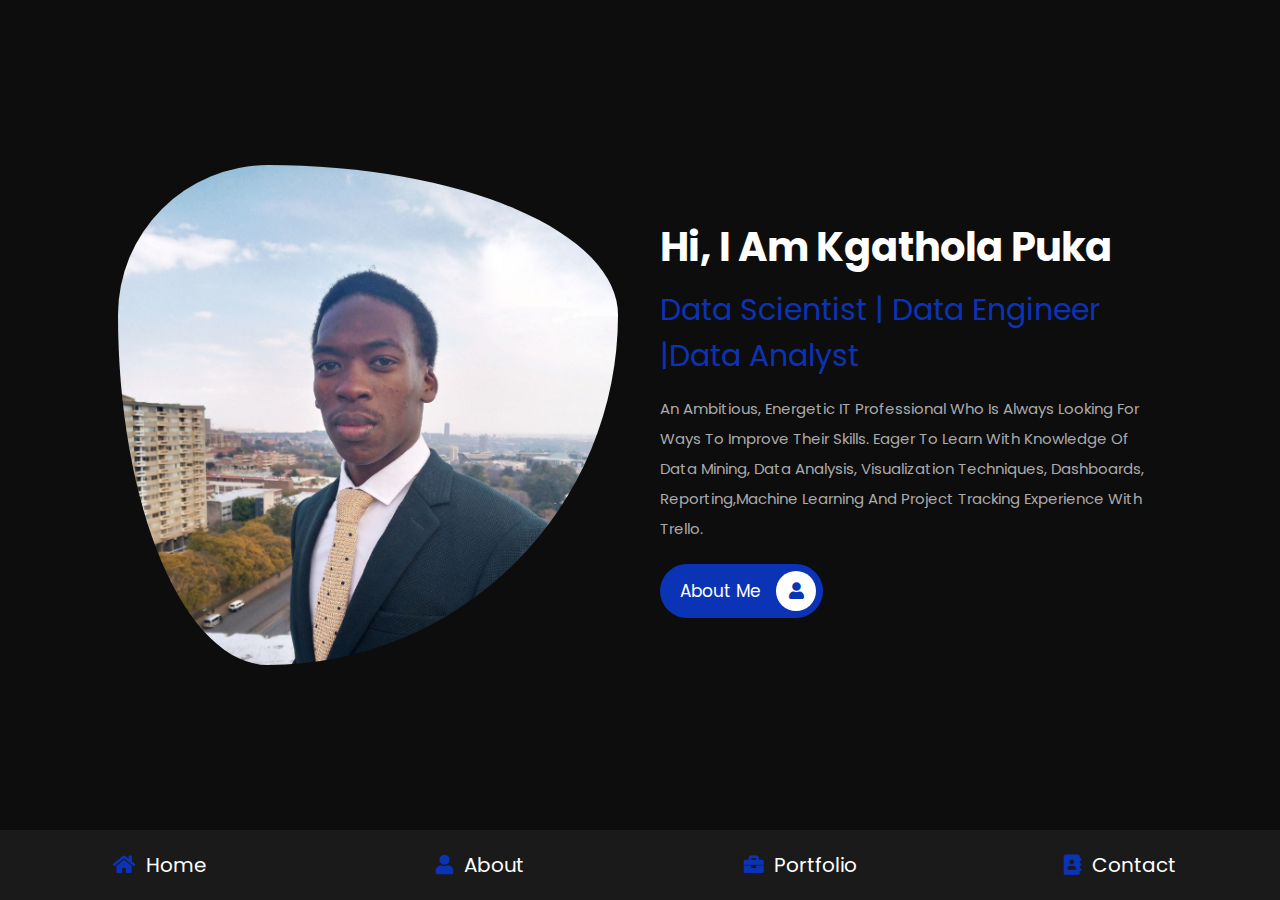
<file: index.html>
<!DOCTYPE html>
<html lang="en">
<head>
    <meta charset="UTF-8">
    <meta http-equiv="X-UA-Compatible" content="IE=edge">
    <meta name="viewport" content="width=device-width, initial-scale=1.0">
    <title>Kgathola Puka</title>

    <!-- font awesome cdn link  -->
    <link rel="stylesheet" href="https://cdnjs.cloudflare.com/ajax/libs/font-awesome/5.15.4/css/all.min.css">

    <!-- custom css file link  -->
    <link rel="stylesheet" href="css/style.css">

</head>
<body>
    
<!-- navbar section starts  -->

<nav class="navbar">
    <a href="index.html"> <i class="fas fa-home"></i> <span>home</span> </a>
    <a href="about.html"> <i class="fas fa-user"></i> <span>about</span> </a>
    <a href="portfolio.html"> <i class="fas fa-briefcase"></i> <span>portfolio</span> </a>
    <a href="contact.html"> <i class="fas fa-address-book"></i> <span>contact</span> </a>
</nav>

<!-- navbar section ends -->

<!-- home section starts  -->

<section class="home">

    <div class="image">
        <img src="images/My project-1.jpg" alt="">
    </div>

    <div class="content">
        <h3>Hi, i am Kgathola Puka</h3>
        <span>Data Scientist | Data Engineer |Data analyst </span>
        <p>An ambitious, energetic IT professional who is always looking for ways to improve their skills. 
            Eager to learn with knowledge of data mining, data analysis, visualization techniques, dashboards, reporting,Machine learning and project tracking experience with Trello.</p>
        <a href="about.html" class="btn"> about me <i class="fas fa-user"></i> </a>
    </div>

</section>

<!-- home section ends -->

</body>
</html>
</file>
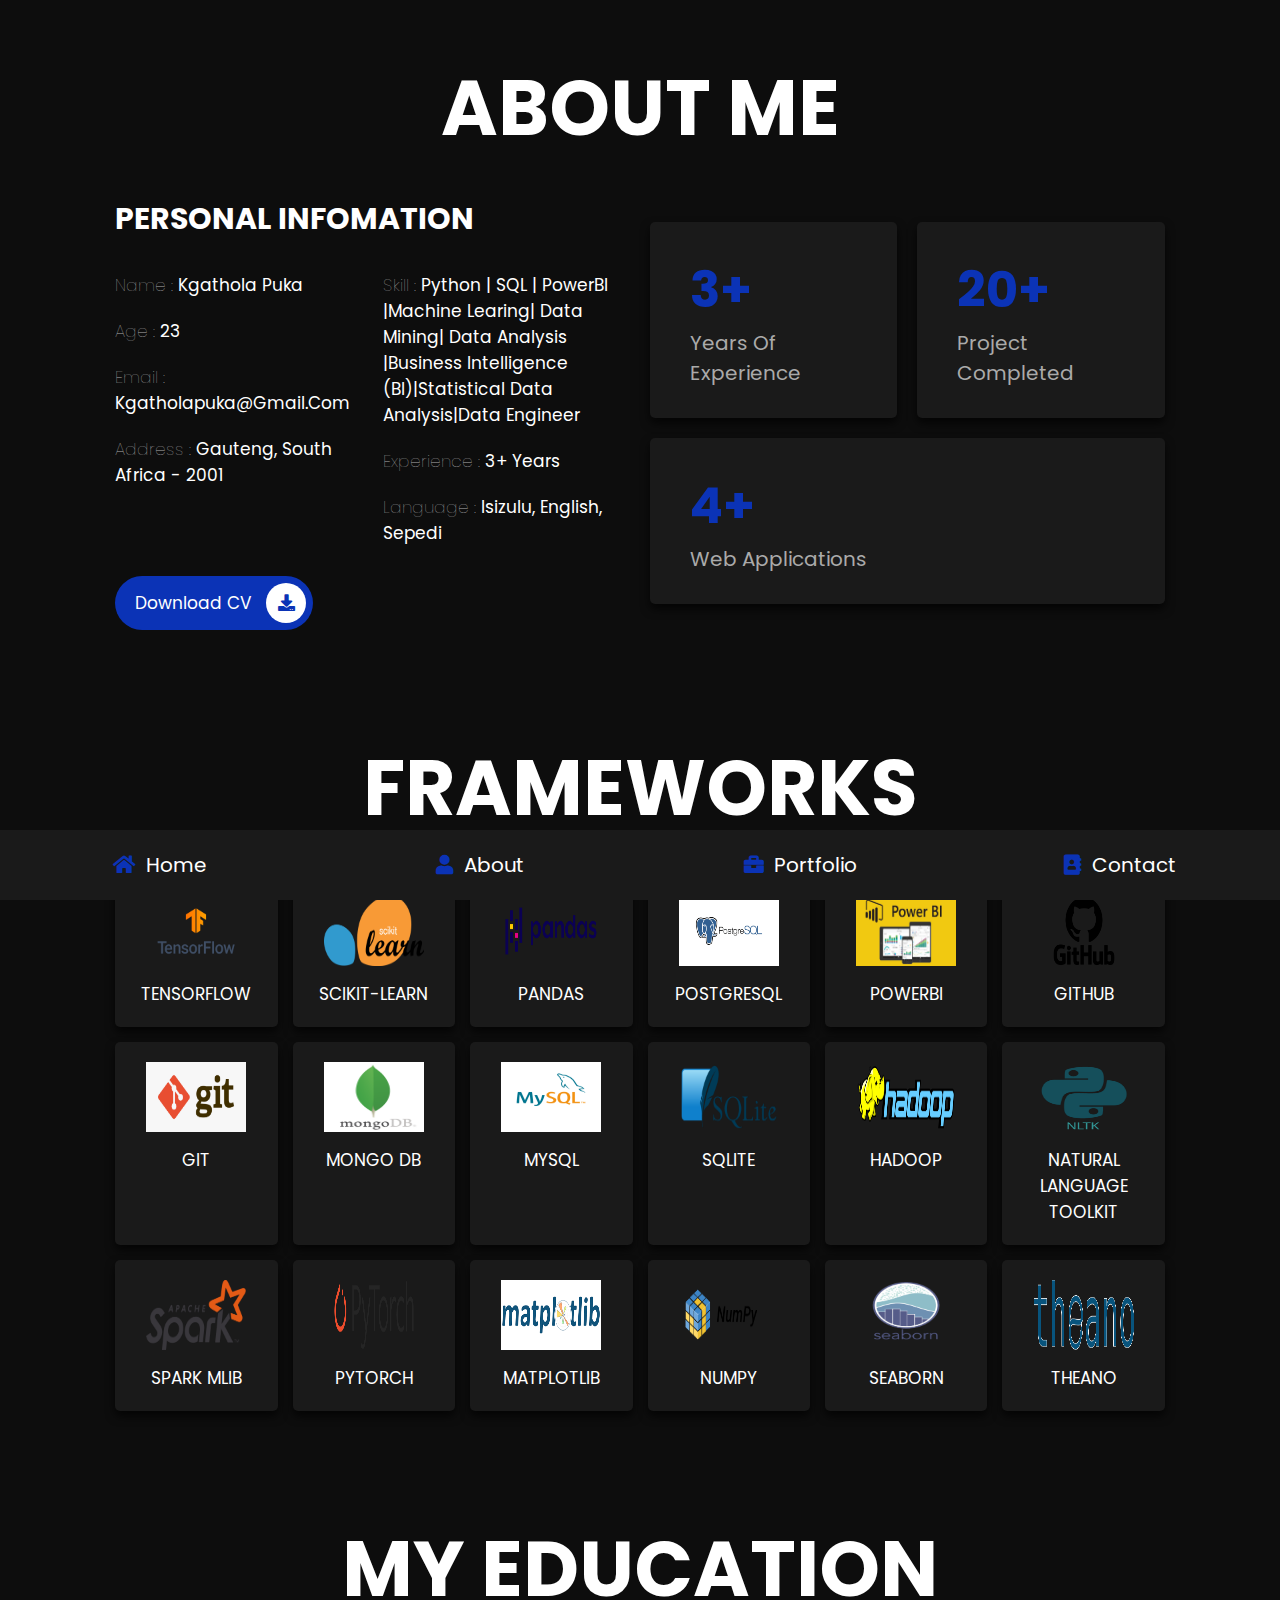
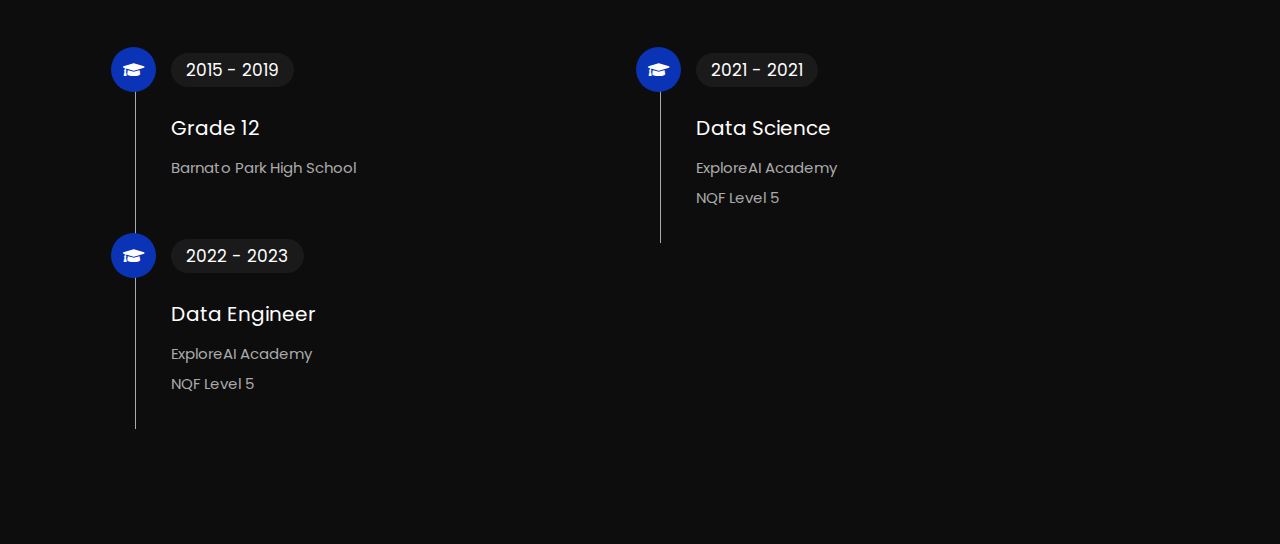
<file: about.html>
<!DOCTYPE html>
<html lang="en">
<head>
    <meta charset="UTF-8">
    <meta http-equiv="X-UA-Compatible" content="IE=edge">
    <meta name="viewport" content="width=device-width, initial-scale=1.0">
    <title>Kgathola Puka</title>

    <!-- font awesome cdn link  -->
    <link rel="stylesheet" href="https://cdnjs.cloudflare.com/ajax/libs/font-awesome/5.15.4/css/all.min.css">

    <!-- custom css file link  -->
    <link rel="stylesheet" href="css/style.css">

</head>
<body>
    
<!-- navbar section starts  -->

<nav class="navbar">
    <a href="index.html"> <i class="fas fa-home"></i> <span>home</span> </a>
    <a href="about.html"> <i class="fas fa-user"></i> <span>about</span> </a>
    <a href="portfolio.html"> <i class="fas fa-briefcase"></i> <span>portfolio</span> </a>
    <a href="contact.html"> <i class="fas fa-address-book"></i> <span>contact</span> </a>
</nav>

<!-- navbar section ends -->

<!-- about section starts  -->

<section class="about">

    <h1 class="heading"> About <span>me</span> </h1>

    <div class="row">

        <div class="info-container">

            <h1>Personal infomation</h1>

            <div class="box-container">

                <div class="box">
                    <h3> <span>name : </span> Kgathola Puka </h3>
                    <h3> <span>age : </span> 23 </h3>
                    <h3> <span>email : </span> kgatholapuka@gmail.com</h3>
                    <h3> <span>address : </span> Gauteng, South Africa - 2001 </h3>
                </div>
    
                <div class="box">
                    <h3> <span>skill : </span>  Python | SQL  | PowerBI |Machine Learing|
                        Data Mining| Data Analysis |Business Intelligence (BI)|Statistical Data Analysis|Data Engineer </h3>
                    <h3> <span>experience : </span> 3+ years </h3>
                    <h3> <span>language : </span> Isizulu, English, Sepedi </h3>
                </div>

            </div>

            <a href="KgatholaPukaResume (1).pdf" class="btn"> Download CV <i class="fas fa-download"></i> </a>

        </div>

        <div class="count-container">

            <div class="box">
                <h3>3+</h3>
                <p>Years of experience</p>
            </div>


            <div class="box">
                <h3>20+</h3>
                <p>Project completed</p>
            </div>

            <div class="box">
                <h3>4+</h3>
                <p>Web Applications</p>
            </div>

        </div>

    </div>

</section>

<!-- about section ends -->

<!-- skills section starts  -->

<section class="skills">

    <h1 class="heading"> Frameworks </h1>

    <div class="box-container">
        <div class="box">
            <img src="images/TensorFlow_logo.svg.png"  width="100" height="100">
            <h3>TensorFlow</h3>
        </div>
        <div class="box">
            <img src="images/1200px-Scikit_learn_logo_small.svg.png"  width="100" height="100">
            <h3>Scikit-learn</h3>
        </div>
        <div class="box">
            <img src="images/Pandas_logo.svg.png"  width="100" height="100">
            <h3>Pandas</h3>
        </div>
        <div class="box">
            <img src="images/postgres-logo.png"  width="100" height="100">
            <h3>PostgreSQL</h3>
        </div>
        <div class="box">
            <img src="images/power-BI.png"  width="100" height="100">
            <h3>Powerbi</h3>
        </div>
        <div class="box">
            <img src="images/GitHub-Logo.png"  width="100" height="100">
            <h3>Github</h3>
        </div>
        <div class="box">
            <img src="images/1_oMC83-7fB27k1tTMxDfRaQ.png"  width="100" height="100">
            <h3>Git</h3>
        </div>
        <div class="box">
            <img src="images/mdb.png"  width="100" height="100">
            <h3>Mongo DB</h3>
        </div>
        <div class="box">
            <img src="images/mysql.png"  width="100" height="100">
            <h3>Mysql</h3>
        </div>
        <div class="box">
            <img src="images/SQLite370.svg.png"  width="100" height="100">
            <h3>sqlite</h3>
        </div>
        <div class="box">
            <img src="images/1280px-Hadoop_logo.svg.png"  width="100" height="100">
            <h3>Hadoop</h3>
        </div>
        <div class="box">
            <img src="images/0_zKRz1UgqpOZ4bvuA.png"  width="100" height="100">
            <h3>Natural Language Toolkit</h3>
        </div>
        <div class="box">
            <img src="images/Apache_Spark_logo.svg.png"  width="100" height="100">
            <h3>Spark MLib</h3>
        </div>
        <div class="box">
            <img src="images/Pytorch_logo.png"  width="100" height="100">
            <h3>PyTorch</h3>
        </div>
        <div class="box">
            <img src="images/images.png"  width="100" height="100">
            <h3>Matplotlib</h3>
        </div>
        <div class="box">
            <img src="images/num.png"  width="100" height="100">
            <h3>Numpy</h3>
        </div>
        <div class="box">
            <img src="images/sea.png"  width="100" height="100">
            <h3>Seaborn</h3>
        </div>
        <div class="box">
            <img src="images/theano.png" width="100" height="100" >
            <h3>THEANO</h3>
        </div>
    </div>

</section>

<!-- skills section ends -->

<!-- education section starts  -->

<section class="education">

    <h1 class="heading"> <span>My</span> Education </h1>

    <div class="box-container">

        <div class="box">
            <i class="fas fa-graduation-cap"></i>
            <span>2015 - 2019</span>
            <h3>Grade 12</h3>
            <p>Barnato Park High School</p>
        </div>
        
        <div class="box">
            <i class="fas fa-graduation-cap"></i>
            <span>2021 - 2021</span>
            <h3>Data Science</h3>
            <p>ExploreAI Academy</p>
            <p>NQF Level 5</p>
        </div>

        <div class="box">
            <i class="fas fa-graduation-cap"></i>
            <span>2022 - 2023</span>
            <h3>Data Engineer</h3>
            <p>ExploreAI Academy</p>
            <p>NQF Level 5</p>
        </div>

        

    </div>

</section>

<!-- education section ends -->

</body>
</html>
</file>
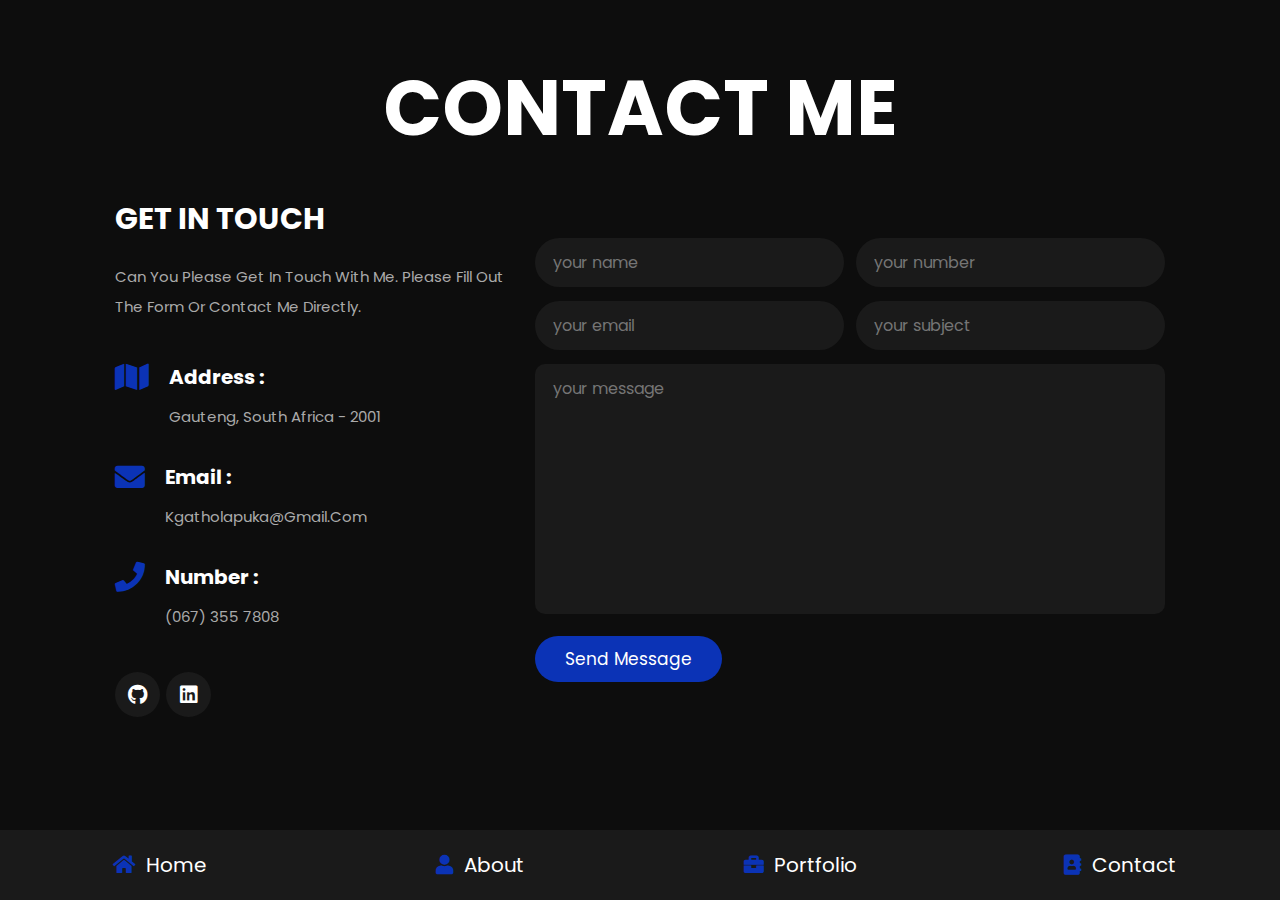
<file: contact.html>
<!DOCTYPE html>
<html lang="en">
<head>
    <meta charset="UTF-8">
    <meta http-equiv="X-UA-Compatible" content="IE=edge">
    <meta name="viewport" content="width=device-width, initial-scale=1.0">
    <title>Kgathola Puka</title>

    <!-- font awesome cdn link  -->
    <link rel="stylesheet" href="https://cdnjs.cloudflare.com/ajax/libs/font-awesome/5.15.4/css/all.min.css">

    <!-- custom css file link  -->
    <link rel="stylesheet" href="css/style.css">

</head>
<body>
    
<!-- navbar section starts  -->

<nav class="navbar">
    <a href="index.html"> <i class="fas fa-home"></i> <span>home</span> </a>
    <a href="about.html"> <i class="fas fa-user"></i> <span>about</span> </a>
    <a href="portfolio.html"> <i class="fas fa-briefcase"></i> <span>portfolio</span> </a>
    <a href="contact.html"> <i class="fas fa-address-book"></i> <span>contact</span> </a>
</nav>

<!-- navbar section ends -->

<!-- contact section starts  -->

<section class="contact">

<h1 class="heading"> Contact <span>me</span> </h1>

<div class="row">

    <div class="info-container">

        <h1>get in touch</h1>

        <p>Can you please get in touch with me. Please fill out the form or contact me directly.</p>

        <div class="box-container">

            <div class="box">
                <i class="fas fa-map"></i>
                <div class="info">
                    <h3>address :</h3>
                    <p>Gauteng, South Africa - 2001</p>
                </div>
            </div>

            <div class="box">
                <i class="fas fa-envelope"></i>
                <div class="info">
                    <h3>email :</h3>
                    <p>kgatholapuka@gmail.com</p>
                </div>
            </div>

            <div class="box">
                <i class="fas fa-phone"></i>
                <div class="info">
                    <h3>number :</h3>
                    <p>(067) 355 7808</p>
                </div>
            </div>

        </div>

        <div class="share">
            <a href="https://github.com/kgatholapuka" class="fab fa-github"></a>
            <a href="https://www.linkedin.com/in/kgathola-puka-994295226/"class="fab fa-linkedin"></a>
        </div>

    </div>

    <form action="https://formsubmit.co/kgatholapuka@gmail.com" method="POST">

        <div class="inputBox">
            <input type="text" placeholder="your name">
            <input type="number" placeholder="your number">
        </div>

        <div class="inputBox">
            <input type="email" placeholder="your email">
            <input type="text" placeholder="your subject">
        </div>

        <textarea name="" placeholder="your message" id="" cols="30" rows="10"></textarea>

        <input type="submit" value="send message" class="btn">

    </form>

</div>

</section>

<!-- contact section ends -->

</body>
</html>
</file>
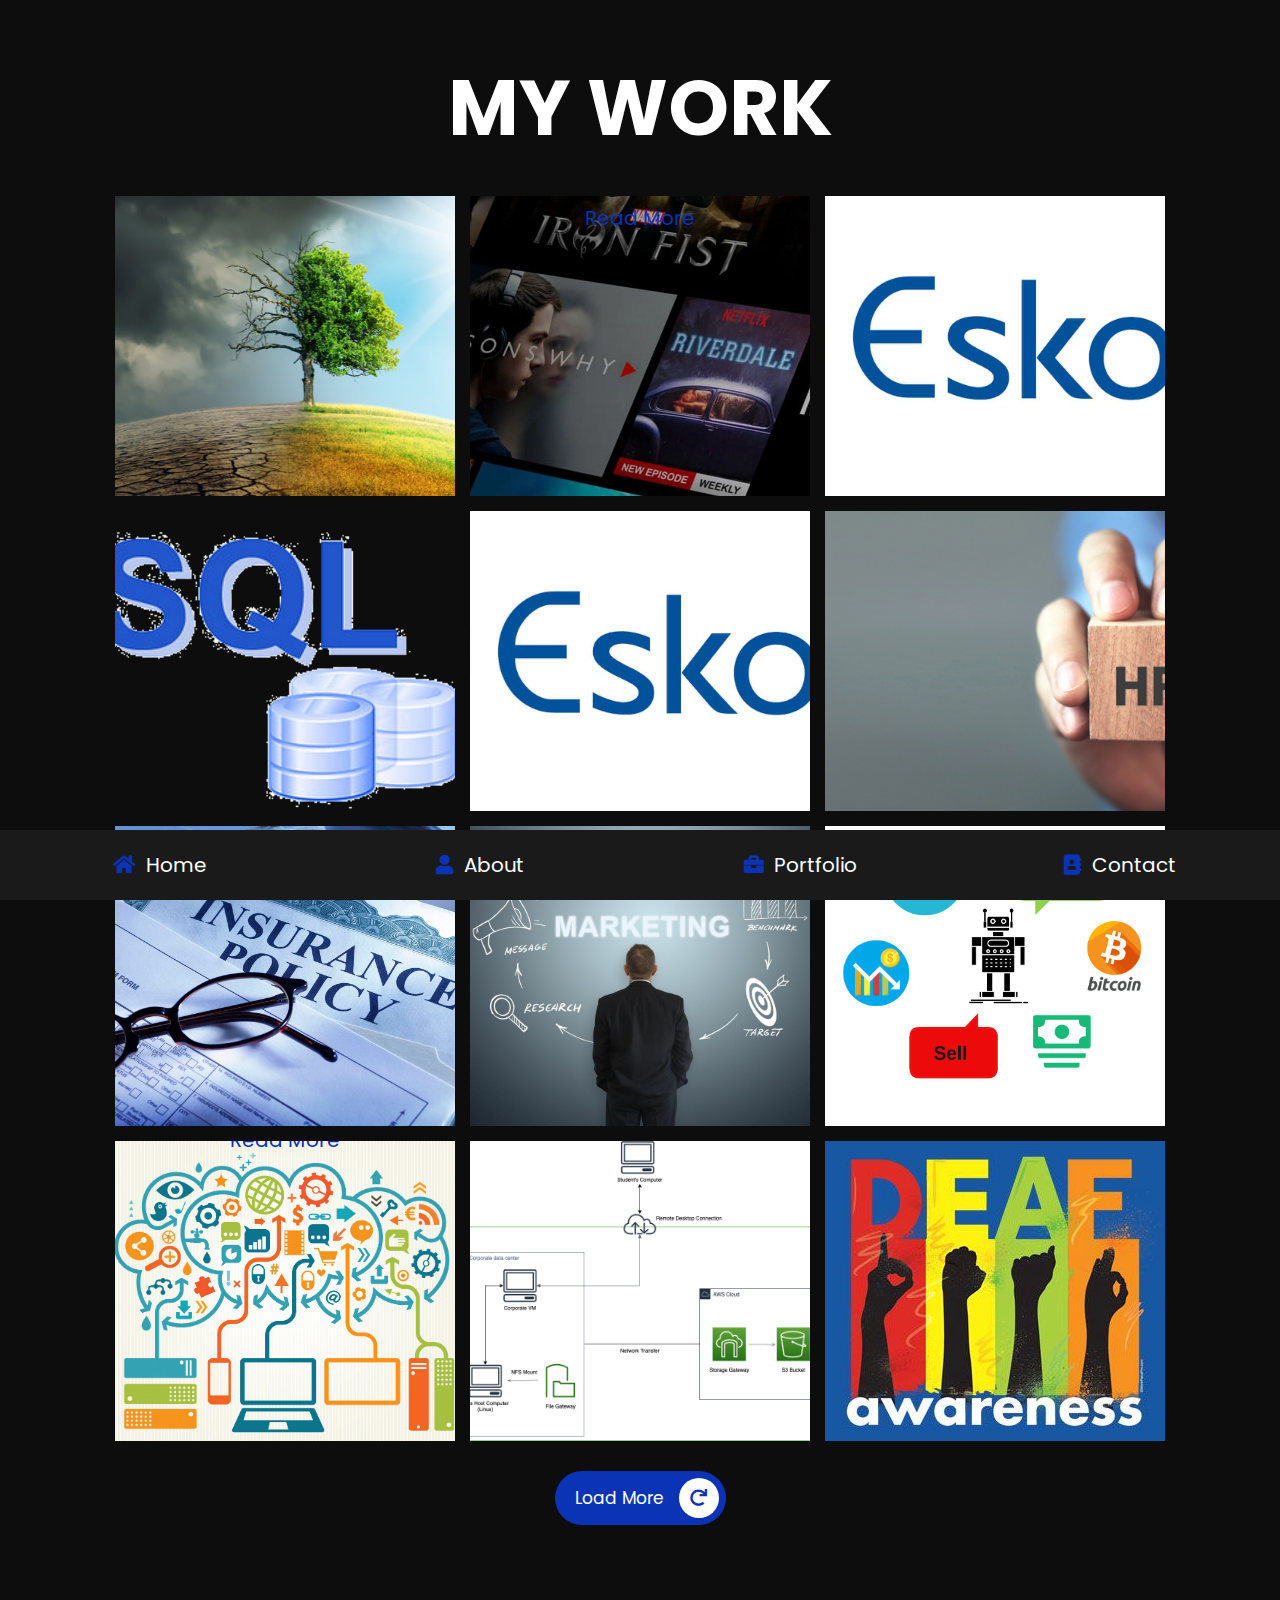
<file: portfolio.html>
<!DOCTYPE html>
<html lang="en">
<head>
    <meta charset="UTF-8">
    <meta http-equiv="X-UA-Compatible" content="IE=edge">
    <meta name="viewport" content="width=device-width, initial-scale=1.0">
    <title>Kgathola Puka</title>

    <!-- font awesome cdn link  -->
    <link rel="stylesheet" href="https://cdnjs.cloudflare.com/ajax/libs/font-awesome/5.15.4/css/all.min.css">

    <!-- custom css file link  -->
    <link rel="stylesheet" href="css/style.css">

</head>
<body>
    
<!-- navbar section starts  -->

<nav class="navbar">
    <a href="index.html"> <i class="fas fa-home"></i> <span>home</span> </a>
    <a href="about.html"> <i class="fas fa-user"></i> <span>about</span> </a>
    <a href="portfolio.html"> <i class="fas fa-briefcase"></i> <span>portfolio</span> </a>
    <a href="contact.html"> <i class="fas fa-address-book"></i> <span>contact</span> </a>
</nav>

<!-- navbar section ends -->

<!-- portfolio section starts  -->

<section class="portfolio">

    <h1 class="heading"> <span>My</span> work </h1>

    <div class="box-container">

        <div class="box">
            <img src="images/climate.jpg" alt="">
            <div class="content">
                <h3>Climate Change Prediction Project</h3>
                <p>The challenge during the Classification Sprint was creating a Machine Learning model 
                    that is able to classify whether or not a person believes in climate change</p>
                <a href="https://kgatholapuka-climate-change-predict-base-app-25lxzx.streamlitapp.com/">read more</a>
            </div>
        </div>

        <div class="box">
            <img src="images/76889recommender-system-for-movie-recommendation.jpg" alt="">
            <div class="content">
                <h3>Movie Recommendation System Prediction</h3>
                <p>We were challenged to construct a recommendation algorithm based on content or collaborative filtering, 
                    capable of accurately predicting how a user will rate a movie they have not yet viewed based on their historical preferences.</p>
                <a href="#">read more</a>
            </div>
        </div>
       
        <div class="box">
            <img src="images/Eskom-logo-lrg.jpg" alt="">
            <div class="content">
                <h3>Eskom Data Analysis</h3>
                <p>In this project, we'll use Power BI to create dashboards, connect to new data sources related to
                    Eskom's power generation, relocate the data sources, 
                   create new visual representations, and get the insights we need. Lead to.</p>
                <a href="https://app.powerbi.com/links/RTyNDq8Uek?ctid=1a79b29b-9fa4-4ec7-bab9-617c56046597&pbi_source=linkShare">read more</a>
            </div>
        </div>

        <div class="box">
            <img src="images/sql.png" alt="">
            <div class="content">
                <h3>SQL Data Analysis</h3>
                <p>I was provided with an unnormalised database, and was expected to normalise its contents to bring it into 3rd Normal Form (3NF).</p>
                <a href="https://github.com/kgatholapuka/SQL_project">read more</a>
            </div>
        </div>

        <div class="box">
            <img src="images/Eskom-logo-lrg.jpg" alt="">
            <div class="content">
                <h3>PYTHON-FOR-DATA-SCIENCE-PREDICT</h3>
                <p>I had to create Python Functions to compute and analyze Eskom data.</p>
                <a href="https://github.com/kgatholapuka/PYTHON-FOR-DATA-SCIENCE-PREDICT">read more</a>
            </div>
        </div>

        <div class="box">
            <img src="images/hr.jpeg" alt="">
            <div class="content">
                <h3>Human_Resources Data Analysis</h3>
                <p>we had to create a Dashobard using PowerBI. 
                    determining the root problem of the team's declining performance.</p>
                <a href="https://app.powerbi.com/groups/me/dashboards/67b5b79f-5173-42fc-8798-ef89a065fed3?ctid=1a79b29b-9fa4-4ec7-bab9-617c56046597&pbi_source=linkShare">read more</a>
            </div>
        </div>

        <div class="box">
            <img src="images/in.jpg" alt="">
            <div class="content">
                <h3>Insurance_Dashboard</h3>
                <p>we had to create a Dashobard using PowerBI. Using some facts about credit failures for a company.</p>
                <a href="https://app.powerbi.com/groups/me/dashboards/e0662683-5f48-4721-a47e-41cb1a29fec2?ctid=1a79b29b-9fa4-4ec7-bab9-617c56046597&pbi_source=linkShare">read more</a>
            </div>
        </div>

        <div class="box">
            <img src="images/mar.jpg" alt="">
            <div class="content">
                <h3>Marketing_Dashboard</h3>
                <p>We had to use PowerBI to develop a Dashobard as part of a school project. On how loans are promoted to customers, we also had access to data.</p>
                <a href="https://app.powerbi.com/groups/me/dashboards/e14a3c5e-a0ff-4614-9abb-9c483e1eb4a4?ctid=1a79b29b-9fa4-4ec7-bab9-617c56046597&pbi_source=linkShare">read more</a>
            </div>
        </div>

        <div class="box">
            <img src="images/TradingBot.jpg" alt="">
            <div class="content">
                <h3>Processing Big Data</h3>
                <p>In this project, as a Data Engineer tasked with ingesting and transforming stock market data into a readable, reliable, and robust format. This stock market data contains historical daily prices for all tickers currently trading on Nasdaq.</p>
                <a href="https://github.com/kgatholapuka/processing-big-data-predict">read more</a>
            </div>
        </div>

        <div class="box">
            <img src="images/Moving-big-data-to-the-cloud.jpg" alt="">
            <div class="content">
                <h3>Moving Big Data</h3>
                <p>In this project, I'm tasked with migrating an on-premise application to the cloud.The application is a containerised Airflow data pipeline that will be used to support the movement
                    of stock data from a source location to a target destination.
                </p>
                <a href="https://github.com/kgatholapuka/moving-big-data-predict">read more</a>
            </div>
        </div>

        <div class="box">
            <img src="images/on-prem.png" alt="">
            <div class="content">
                <h3>Storing Big Data</h3>
                <p>In this project, I'm tasked with setting up an on-premise source connection, along with a real-time streaming data connection.</p>
                <a href="https://github.com/kgatholapuka/storing-big-data-predict">read more</a>
            </div>
        </div>

        <div class="box">
            <img src="images/deaf.jpg" alt="">
            <div class="content">
                <h3>Sign language app translator(IN PROGESS)</h3>
                <p>Creating a two way app for deaf and non deaf people so that they can communicate in a more natural manner.</p>
                <a href="https://github.com/kgatholapuka/project-deaf-Machine-learning-model-.git">read more</a>
            </div>
        </div>



    </div>

    <a href="https://github.com/kgatholapuka?tab=repositories" class="btn"> load more <i class="fas fa-redo"></i> </a>
    
</section>

<!-- portfolio section ends -->

</body>
</html>
</file>
<file: css/style.css>
@import url("https://fonts.googleapis.com/css2?family=Poppins:wght@100;300;400;500;600;700&display=swap");
* {
  font-family: 'Poppins', sans-serif;
  margin: 0;
  padding: 0;
  -webkit-box-sizing: border-box;
          box-sizing: border-box;
  text-decoration: none;
  outline: none;
  border: none;
  text-transform: capitalize;
}

html {
  font-size: 62.5%;
  overflow-x: hidden;
}

html::-webkit-scrollbar {
  width: 1rem;
}

html::-webkit-scrollbar-track {
  background: #0d0d0d;
}

html::-webkit-scrollbar-thumb {
  background:  rgb(11, 51, 182);
  border-radius: 5rem;
}

body {
  background: #0d0d0d;
  padding-bottom: 6.5rem;
}

section {
  padding: 5rem 9%;
}

.heading {
  text-align: center;
  font-size: 6vw;
  color: #fff;
  margin-bottom: 3rem;
  text-transform: uppercase;
}

.heading span {
  text-transform: uppercase;
  color:  rgb(11, 51, 182)n;
}

.btn {
  display: inline-block;
  margin-top: 1rem;
  border-radius: 5rem;
  background:  rgb(11, 51, 182);
  padding: .7rem;
  font-size: 1.7rem;
  color: #fff;
  padding-left: 2rem;
}

.btn i {
  height: 4rem;
  width: 4rem;
  line-height: 4rem;
  font-size: 1.7rem;
  text-align: center;
  background: #fff;
  color: rgb(11, 51, 182);
  border-radius: 50%;
  margin-left: 1rem;
  -webkit-transition: .2s linear;
  transition: .2s linear;
}

.btn:hover i {
  margin-left: 2rem;
}

.navbar {
  position: fixed;
  bottom: 0;
  left: 0;
  right: 0;
  display: -webkit-box;
  display: -ms-flexbox;
  display: flex;
  z-index: 1000;
  -webkit-box-align: end;
      -ms-flex-align: end;
          align-items: flex-end;
}

.navbar a {
  padding: 2rem;
  font-size: 2rem;
  background: #1a1a1a;
  -webkit-box-flex: 1;
      -ms-flex: 1;
          flex: 1;
  color: #fff;
  text-align: center;
  -webkit-transition: .2s linear;
  transition: .2s linear;
}

.navbar a i {
  color:  rgb(11, 51, 182);
  padding-right: .5rem;
}

.navbar a:hover {
  background:  rgb(11, 51, 182);
  padding-bottom: 6rem;
}

.navbar a:hover i {
  color: #fff;
}

.home {
  display: -webkit-box;
  display: -ms-flexbox;
  display: flex;
  -webkit-box-align: center;
      -ms-flex-align: center;
          align-items: center;
  -ms-flex-wrap: wrap;
      flex-wrap: wrap;
  gap: 4rem;
  min-height: calc(100vh - 6.5rem);
}

.home .image {
  -webkit-box-flex: 1;
      -ms-flex: 1 1 42rem;
          flex: 1 1 42rem;
  text-align: center;
}

.home .image img {
  height: 50rem;
  width: 50rem;
  border-radius: 30% 70% 70% 30% / 30% 30% 70% 70%;
}

.home .content {
  -webkit-box-flex: 1;
      -ms-flex: 1 1 42rem;
          flex: 1 1 42rem;
}

.home .content h3 {
  color: #fff;
  font-size: 4rem;
  padding-bottom: .5rem;
}

.home .content span {
  font-size: 3rem;
  color: rgb(11, 51, 182);
  padding: .5rem 0;
  display: block;
}

.home .content p {
  font-size: 1.5rem;
  color: #aaa;
  padding: 1rem 0;
  line-height: 2;
}

.about .row {
  display: -webkit-box;
  display: -ms-flexbox;
  display: flex;
  -webkit-box-align: center;
      -ms-flex-align: center;
          align-items: center;
  -ms-flex-wrap: wrap;
      flex-wrap: wrap;
  gap: 2rem;
}

.about .row .info-container {
  -webkit-box-flex: 1;
      -ms-flex: 1 1 42rem;
          flex: 1 1 42rem;
}

.about .row .info-container h1 {
  font-size: 3rem;
  color: #fff;
  text-transform: uppercase;
  padding-bottom: 1rem;
}

.about .row .info-container .box-container {
  padding: 1rem 0;
  display: -webkit-box;
  display: -ms-flexbox;
  display: flex;
  -ms-flex-wrap: wrap;
      flex-wrap: wrap;
  gap: 2rem;
}

.about .row .info-container .box-container .box {
  -webkit-box-flex: 1;
      -ms-flex: 1 1 20rem;
          flex: 1 1 20rem;
}

.about .row .info-container .box-container .box h3 {
  font-size: 1.7rem;
  color: #fff;
  padding: 1rem 0;
  font-weight: normal;
}

.about .row .info-container .box-container .box h3 span {
  color: #aaa;
  font-weight: lighter;
}

.about .row .count-container {
  -webkit-box-flex: 1;
      -ms-flex: 1 1 42rem;
          flex: 1 1 42rem;
  display: -webkit-box;
  display: -ms-flexbox;
  display: flex;
  -ms-flex-wrap: wrap;
      flex-wrap: wrap;
  gap: 2rem;
}

.about .row .count-container .box {
  -webkit-box-flex: 1;
      -ms-flex: 1 1 20rem;
          flex: 1 1 20rem;
  padding: 3rem 4rem;
  border-radius: .5rem;
  background: #1a1a1a;
  -webkit-box-shadow: 0 0.5rem 1rem rgba(0, 0, 0, 0.7);
          box-shadow: 0 0.5rem 1rem rgba(0, 0, 0, 0.7);
}

.about .row .count-container .box h3 {
  font-size: 5rem;
  color:  rgb(11, 51, 182);
}

.about .row .count-container .box p {
  font-size: 2rem;
  color: #aaa;
}

.skills .box-container {
  display: -ms-grid;
  display: grid;
  -ms-grid-columns: (minmax(16rem, 1fr))[auto-fit];
      grid-template-columns: repeat(auto-fit, minmax(16rem, 1fr));
  gap: 1.5rem;
}

.skills .box-container .box {
  padding: 2rem;
  text-align: center;
  -webkit-box-shadow: 0 0.5rem 1rem rgba(0, 0, 0, 0.7);
          box-shadow: 0 0.5rem 1rem rgba(0, 0, 0, 0.7);
  border-radius: .5rem;
  background: #1a1a1a;
}

.skills .box-container .box:hover {
  background: #fff;
}

.skills .box-container .box:hover h3 {
  color: #0d0d0d;
}

.skills .box-container .box img {
  height: 7rem;
  margin-bottom: 1rem;
}

.skills .box-container .box h3 {
  color: #fff;
  font-size: 1.7rem;
  font-weight: normal;
  text-transform: uppercase;
}

.education .box-container {
  display: -webkit-box;
  display: -ms-flexbox;
  display: flex;
  -ms-flex-wrap: wrap;
      flex-wrap: wrap;
}

.education .box-container .box {
  -webkit-box-flex: 1;
      -ms-flex: 1 1 40rem;
          flex: 1 1 40rem;
  margin-left: 2rem;
  padding-top: 0;
  padding-bottom: 0;
  padding-left: 3.5rem;
  padding-bottom: 3rem;
  border-left: 0.1rem solid #aaa;
  position: relative;
}

.education .box-container .box i {
  height: 4.5rem;
  width: 4.5rem;
  line-height: 4.5rem;
  font-size: 1.7rem;
  border-radius: 50%;
  background:  rgb(11, 51, 182);
  color: #fff;
  text-align: center;
  position: absolute;
  top: -1rem;
  left: -2.5rem;
}

.education .box-container .box span {
  font-size: 1.7rem;
  color: #fff;
  border-radius: 5rem;
  padding: .5rem 1.5rem;
  background: #1a1a1a;
}

.education .box-container .box h3 {
  font-size: 2rem;
  padding: 1rem 0;
  color: #fff;
  padding-top: 3rem;
  font-weight: normal;
}

.education .box-container .box p {
  font-size: 1.5rem;
  color: #aaa;
  line-height: 2;
}

.portfolio {
  text-align: center;
}

.portfolio .box-container {
  display: -ms-grid;
  display: grid;
  -ms-grid-columns: (minmax(31rem, 1fr))[auto-fit];
      grid-template-columns: repeat(auto-fit, minmax(31rem, 1fr));
  gap: 1.5rem;
  margin-bottom: 2rem;
}

.portfolio .box-container .box {
  height: 30rem;
  overflow: hidden;
  position: relative;
}

.portfolio .box-container .box:hover .content {
  -webkit-transform: translateY(0%);
          transform: translateY(0%);
}

.portfolio .box-container .box img {
  height: 100%;
  width: 100%;
  -o-object-fit: cover;
     object-fit: cover;
}

.portfolio .box-container .box .content {
  position: absolute;
  top: 0;
  left: 0;
  height: 100%;
  width: 100%;
  background: #1a1a1a;
  display: -webkit-box;
  display: -ms-flexbox;
  display: flex;
  -webkit-box-orient: vertical;
  -webkit-box-direction: normal;
      -ms-flex-flow: column;
          flex-flow: column;
  -webkit-box-align: center;
      -ms-flex-align: center;
          align-items: center;
  -webkit-box-pack: center;
      -ms-flex-pack: center;
          justify-content: center;
  padding: 2rem;
  -webkit-transform: translateY(-100%);
          transform: translateY(-100%);
  -webkit-transition: .2s linear;
  transition: .2s linear;
}

.portfolio .box-container .box .content h3 {
  font-size: 2.5rem;
  color: #fff;
  text-transform: uppercase;
  font-weight: normal;
}

.portfolio .box-container .box .content p {
  padding: 1rem 0;
  font-size: 1.5rem;
  line-height: 2;
  color: #aaa;
}

.portfolio .box-container .box .content a {
  font-size: 2rem;
  color: rgb(11, 51, 182);
}

.portfolio .box-container .box .content a:hover {
  color: #fff;
}

.blogs .box-container {
  display: -ms-grid;
  display: grid;
  -ms-grid-columns: (minmax(31rem, 1fr))[auto-fit];
      grid-template-columns: repeat(auto-fit, minmax(31rem, 1fr));
  gap: 1.5rem;
}

.blogs .box-container .box {
  text-align: center;
  padding: 2rem;
  border-radius: .5rem;
  background: #1a1a1a;
  -webkit-box-shadow: 0 0.5rem 1rem rgba(0, 0, 0, 0.7);
          box-shadow: 0 0.5rem 1rem rgba(0, 0, 0, 0.7);
}

.blogs .box-container .box:hover .image img {
  -webkit-transform: scale(1.2);
          transform: scale(1.2);
}

.blogs .box-container .box .image {
  height: 25rem;
  width: 100%;
  border-radius: .5rem;
  overflow: hidden;
}

.blogs .box-container .box .image img {
  height: 100%;
  width: 100%;
  -o-object-fit: cover;
     object-fit: cover;
  -webkit-transition: .2s linear;
  transition: .2s linear;
}

.blogs .box-container .box .content .icons {
  position: relative;
  top: -1rem;
  border-radius: .5rem;
  padding: 1.5rem;
  display: inline-block;
  background: #0d0d0d;
}

.blogs .box-container .box .content .icons a {
  font-size: 1.4rem;
  margin: 0 1rem;
  color: #fff;
}

.blogs .box-container .box .content .icons a:hover {
  color: rgb(11, 51, 182);
}

.blogs .box-container .box .content .icons a i {
  padding-right: .5rem;
  color: rgb(11, 51, 182);
}

.blogs .box-container .box .content h3 {
  font-size: 2rem;
  color: #fff;
  font-weight: normal;
}

.blogs .box-container .box .content p {
  font-size: 1.5rem;
  color: #aaa;
  padding: 1rem 0;
  line-height: 2;
}

.contact .row {
  display: -webkit-box;
  display: -ms-flexbox;
  display: flex;
  -webkit-box-align: center;
      -ms-flex-align: center;
          align-items: center;
  -ms-flex-wrap: wrap;
      flex-wrap: wrap;
  gap: 2rem;
}

.contact .row .info-container {
  width: 40rem;
}

.contact .row .info-container h1 {
  font-size: 3rem;
  text-transform: uppercase;
  color: #fff;
  padding-bottom: 1rem;
}

.contact .row .info-container p {
  font-size: 1.5rem;
  line-height: 2;
  color: #aaa;
  padding: 1rem 0;
}

.contact .row .info-container .box-container {
  padding: 2rem 0;
}

.contact .row .info-container .box-container .box {
  display: -webkit-box;
  display: -ms-flexbox;
  display: flex;
  gap: 2rem;
  padding: 1rem 0;
}

.contact .row .info-container .box-container .box i {
  font-size: 3rem;
  color:  rgb(11, 51, 182);
}

.contact .row .info-container .box-container .box h3 {
  font-size: 2rem;
  color: #fff;
}

.contact .row .info-container .share a {
  font-size: 2rem;
  height: 4.5rem;
  width: 4.5rem;
  line-height: 4.5rem;
  border-radius: 50%;
  background: #1a1a1a;
  color: #fff;
  text-align: center;
  margin-right: .3rem;
}

.contact .row .info-container .share a:hover {
  background:  rgb(11, 51, 182);
}

.contact .row form {
  -webkit-box-flex: 1;
      -ms-flex: 1 1 42rem;
          flex: 1 1 42rem;
}

.contact .row form .inputBox {
  display: -webkit-box;
  display: -ms-flexbox;
  display: flex;
  -ms-flex-wrap: wrap;
      flex-wrap: wrap;
  -webkit-box-pack: justify;
      -ms-flex-pack: justify;
          justify-content: space-between;
}

.contact .row form .inputBox input {
  width: 49%;
}

.contact .row form .inputBox input,
.contact .row form textarea {
  border-radius: 5rem;
  padding: 1.2rem 1.8rem;
  font-size: 1.6rem;
  color: #fff;
  text-transform: none;
  margin: .7rem 0;
  background: #1a1a1a;
}

.contact .row form textarea {
  width: 100%;
  border-radius: 1rem;
  resize: none;
  height: 25rem;
}

.contact .row form .btn {
  padding: 1rem 3rem;
  cursor: pointer;
}

.contact .row form .btn:hover {
  background: #fff;
  color: #0d0d0d;
}

@media (max-width: 1200px) {
  html {
    font-size: 55%;
  }
  section {
    padding: 3rem 2rem;
  }
}

@media (max-width: 768px) {
  .heading {
    font-size: 12vw;
  }
  .navbar a i {
    padding: 0;
  }
  .navbar a span {
    display: none;
  }
  .navbar a:hover {
    padding-bottom: 2rem;
  }
  .home {
    text-align: center;
    gap: 2rem;
  }
  .home .image img {
    height: 30rem;
    width: 30rem;
  }
  .home .content h3 {
    font-size: 3rem;
  }
  .home .content span {
    font-size: 2.5rem;
  }
  .contact .row form .inputBox input {
    width: 100%;
    margin-bottom: 1rem;
  }
}

@media (max-width: 450px) {
  html {
    font-size: 50%;
  }
}
/*# sourceMappingURL=style.css.map */
</file>
